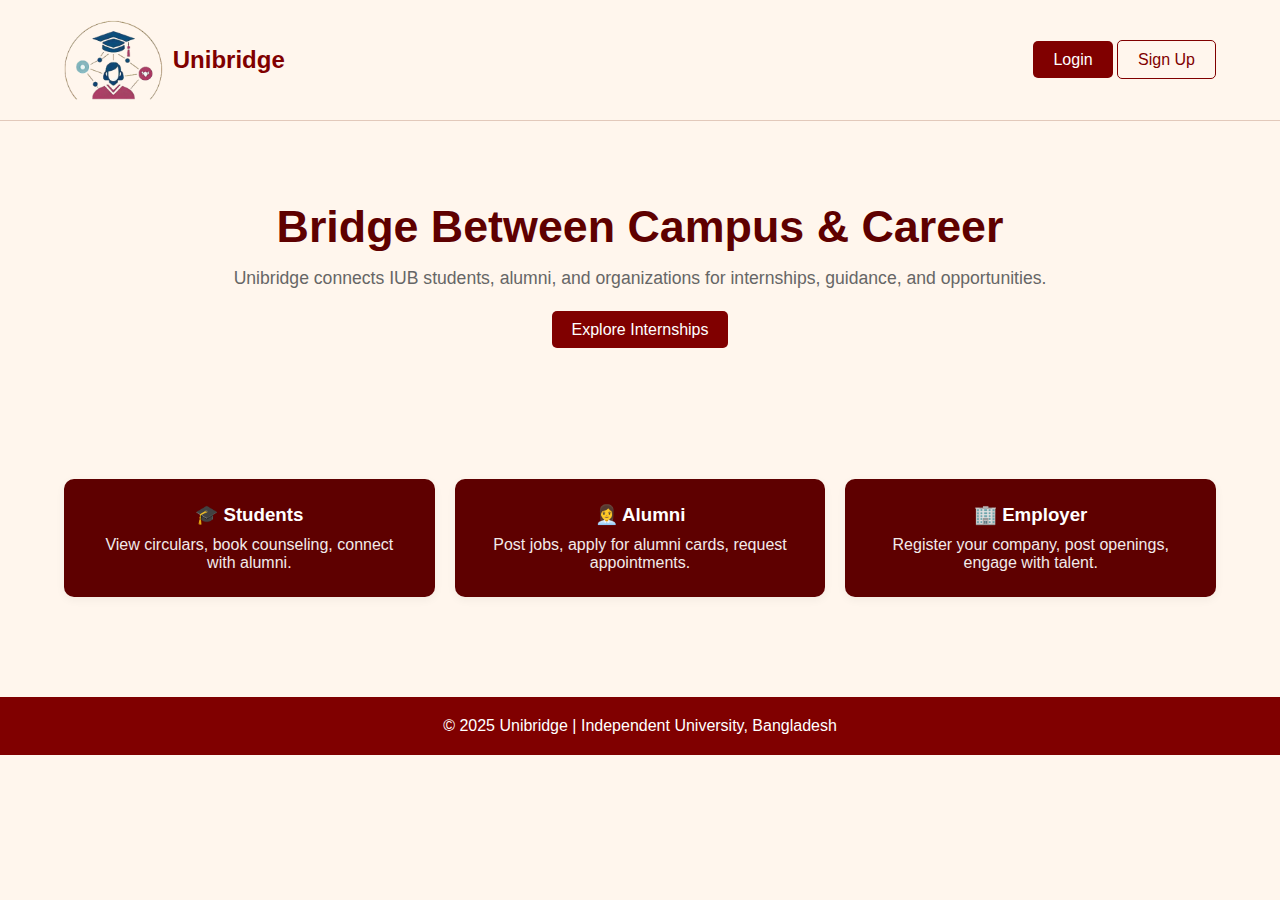
<file: index.html>
<!DOCTYPE html>
<html lang="en">

<head>
    <meta charset="UTF-8" />
    <meta name="viewport" content="width=device-width, initial-scale=1.0" />
    <title>Unibridge – Home</title>
    <link rel="stylesheet" href="css/style.css?v=3">
</head>

<body>

    <header class="header">
        <div class="container header-container">
            <div class="logo">
                <img src="images/logo.png" alt="Unibridge Logo" />
                <span>Unibridge</span>
            </div>
            <div class="auth-buttons">
                <a href="#" class="btn">Login</a>
                <a href="#" class="btn btn-outline">Sign Up</a>
            </div>
        </div>
    </header>

    <section class="hero">
        <div class="container">
            <h1>Bridge Between Campus & Career</h1>
            <p>Unibridge connects IUB students, alumni, and organizations for internships, guidance, and opportunities.</p>
            <a href="#" class="btn">Explore Internships</a>
        </div>
    </section>

    <section class="features">
        <div class="container features-container">
            <div class="feature">
                <h3>🎓 Students</h3>
                <p>View circulars, book counseling, connect with alumni.</p>
            </div>
            <div class="feature">
                <h3>👩‍💼 Alumni</h3>
                <p>Post jobs, apply for alumni cards, request appointments.</p>
            </div>
            <div class="feature">
                <h3>🏢 Employer</h3>
                <p>Register your company, post openings, engage with talent.</p>
            </div>
        </div>
    </section>

    <footer class="footer">
        <div class="container">
            <p>&copy; 2025 Unibridge | Independent University, Bangladesh</p>
        </div>
    </footer>

    <script src="js/script.js"></script>
</body>

</html>
</file>
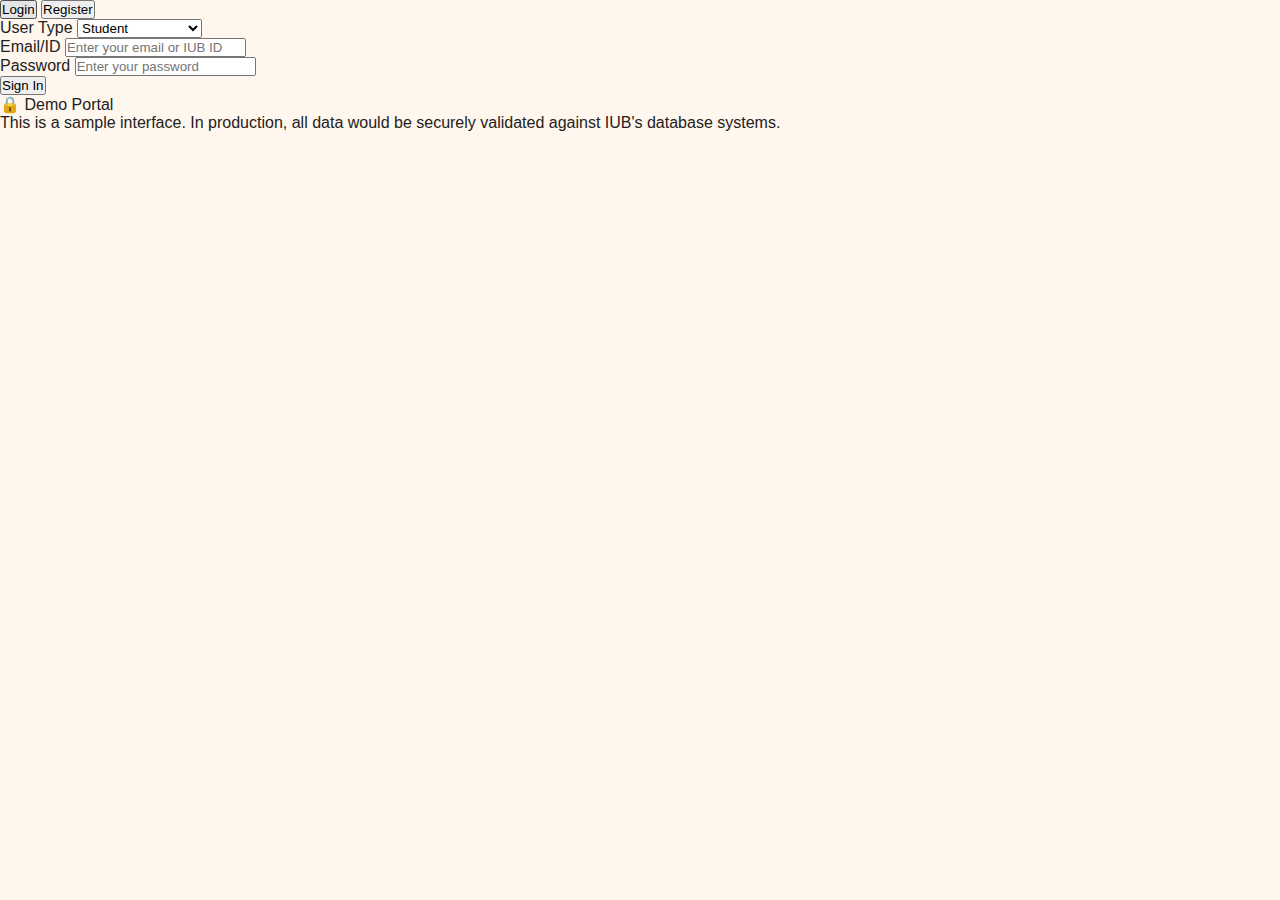
<file: demo/index.html>
<!DOCTYPE html>
<html lang="en">

<head>
    <meta charset="UTF-8" />
    <meta name="viewport" content="width=device-width, initial-scale=1.0" />
    <title>Unibridge – Home</title>
    <link rel="stylesheet" href="../demo/styles.css">
</head>



<!-- Login/Register Toggle -->
<div class="flex mb-6 bg-gray-100 rounded-lg p-1">
    <button id="loginTab" onclick="showLogin()" class="flex-1 py-2 px-4 rounded-md bg-white shadow-sm text-blue-600 font-medium">Login</button>
    <button id="registerTab" onclick="showRegister()" class="flex-1 py-2 px-4 rounded-md text-gray-600 font-medium">Register</button>
</div>

<!-- Login Form -->
<div id="loginForm">
    <div class="space-y-4 mb-6">
        <div>
            <label class="block text-sm font-medium text-gray-700 mb-2">User Type</label>
            <select id="loginUserType" class="w-full px-4 py-3 border border-gray-300 rounded-lg focus:ring-2 focus:ring-blue-500 focus:border-transparent">
                        <option value="student">Student</option>
                        <option value="alumni">Alumni</option>
                        <option value="organization">Organization</option>
                        <option value="admin">Authority (Admin)</option>
                        <option value="sod">SoD</option>
                    </select>
        </div>
        <div>
            <label class="block text-sm font-medium text-gray-700 mb-2">Email/ID</label>
            <input type="text" id="loginEmail" placeholder="Enter your email or IUB ID" class="w-full px-4 py-3 border border-gray-300 rounded-lg focus:ring-2 focus:ring-blue-500 focus:border-transparent">
        </div>
        <div>
            <label class="block text-sm font-medium text-gray-700 mb-2">Password</label>
            <input type="password" id="loginPassword" placeholder="Enter your password" class="w-full px-4 py-3 border border-gray-300 rounded-lg focus:ring-2 focus:ring-blue-500 focus:border-transparent">
        </div>
    </div>

    <button onclick="login()" class="w-full bg-gradient-to-r from-blue-600 to-indigo-600 text-white py-3 rounded-lg font-semibold hover:from-blue-700 hover:to-indigo-700 transition duration-300 transform hover:scale-105">
                Sign In
            </button>
</div>

<!-- Registration Form -->
<div id="registerForm" class="hidden">
    <div class="space-y-4 mb-6">
        <div>
            <label class="block text-sm font-medium text-gray-700 mb-2">Register As</label>
            <select id="registerUserType" onchange="toggleRegisterFields()" class="w-full px-4 py-3 border border-gray-300 rounded-lg focus:ring-2 focus:ring-blue-500 focus:border-transparent">
                        <option value="student">Student</option>
                        <option value="alumni">Alumni</option>
                        <option value="organization">Organization</option>
                    </select>
        </div>

        <!-- Student Registration Fields -->
        <div id="studentRegFields">
            <input type="text" id="studentName" placeholder="Full Name" class="w-full px-4 py-3 border border-gray-300 rounded-lg focus:ring-2 focus:ring-blue-500 focus:border-transparent mb-3">
            <input type="text" id="studentIubId" placeholder="IUB ID" class="w-full px-4 py-3 border border-gray-300 rounded-lg focus:ring-2 focus:ring-blue-500 focus:border-transparent mb-3">
            <input type="email" id="studentEmail" placeholder="Email" class="w-full px-4 py-3 border border-gray-300 rounded-lg focus:ring-2 focus:ring-blue-500 focus:border-transparent mb-3">
            <select id="studentSchool" class="w-full px-4 py-3 border border-gray-300 rounded-lg focus:ring-2 focus:ring-blue-500 focus:border-transparent mb-3">
                        <option value="">Select School</option>
                        <option value="sbe">School of Business & Economics</option>
                        <option value="seps">School of Engineering & Physical Sciences</option>
                        <option value="shss">School of Humanities & Social Sciences</option>
                        <option value="spph">School of Public Health</option>
                    </select>
            <input type="number" id="studentCredits" placeholder="Completed Credits" class="w-full px-4 py-3 border border-gray-300 rounded-lg focus:ring-2 focus:ring-blue-500 focus:border-transparent mb-3">
        </div>

        <!-- Alumni Registration Fields -->
        <div id="alumniRegFields" class="hidden">
            <input type="text" id="alumniName" placeholder="Full Name" class="w-full px-4 py-3 border border-gray-300 rounded-lg focus:ring-2 focus:ring-blue-500 focus:border-transparent mb-3">
            <input type="text" id="alumniIubId" placeholder="IUB ID" class="w-full px-4 py-3 border border-gray-300 rounded-lg focus:ring-2 focus:ring-blue-500 focus:border-transparent mb-3">
            <input type="email" id="alumniEmail" placeholder="Email" class="w-full px-4 py-3 border border-gray-300 rounded-lg focus:ring-2 focus:ring-blue-500 focus:border-transparent mb-3">
            <input type="tel" id="alumniPhone" placeholder="Contact Number" class="w-full px-4 py-3 border border-gray-300 rounded-lg focus:ring-2 focus:ring-blue-500 focus:border-transparent mb-3">
            <select id="alumniSchool" class="w-full px-4 py-3 border border-gray-300 rounded-lg focus:ring-2 focus:ring-blue-500 focus:border-transparent mb-3">
                        <option value="">Select School</option>
                        <option value="sbe">School of Business & Economics</option>
                        <option value="seps">School of Engineering & Physical Sciences</option>
                        <option value="shss">School of Humanities & Social Sciences</option>
                        <option value="spph">School of Public Health</option>
                    </select>
            <input type="number" id="alumniGradYear" placeholder="Year of Graduation" class="w-full px-4 py-3 border border-gray-300 rounded-lg focus:ring-2 focus:ring-blue-500 focus:border-transparent mb-3">
            <input type="number" id="alumniConvocation" placeholder="Convocation Number" class="w-full px-4 py-3 border border-gray-300 rounded-lg focus:ring-2 focus:ring-blue-500 focus:border-transparent mb-3">
            <input type="text" id="alumniPosition" placeholder="Current Position" class="w-full px-4 py-3 border border-gray-300 rounded-lg focus:ring-2 focus:ring-blue-500 focus:border-transparent mb-3">
        </div>

        <!-- Organization Registration Fields -->
        <div id="orgRegFields" class="hidden">
            <input type="text" id="orgName" placeholder="Organization Name" class="w-full px-4 py-3 border border-gray-300 rounded-lg focus:ring-2 focus:ring-blue-500 focus:border-transparent mb-3">
            <input type="text" id="orgPersonName" placeholder="Representative Name" class="w-full px-4 py-3 border border-gray-300 rounded-lg focus:ring-2 focus:ring-blue-500 focus:border-transparent mb-3">
            <input type="text" id="orgPersonDesignation" placeholder="Representative Designation" class="w-full px-4 py-3 border border-gray-300 rounded-lg focus:ring-2 focus:ring-blue-500 focus:border-transparent mb-3">
            <input type="email" id="orgEmail" placeholder="Organization Email" class="w-full px-4 py-3 border border-gray-300 rounded-lg focus:ring-2 focus:ring-blue-500 focus:border-transparent mb-3">
            <input type="tel" id="orgPhone" placeholder="Contact Number" class="w-full px-4 py-3 border border-gray-300 rounded-lg focus:ring-2 focus:ring-blue-500 focus:border-transparent mb-3">
        </div>

        <input type="password" id="registerPassword" placeholder="Password" class="w-full px-4 py-3 border border-gray-300 rounded-lg focus:ring-2 focus:ring-blue-500 focus:border-transparent">
    </div>

    <button onclick="register()" class="w-full bg-gradient-to-r from-green-600 to-teal-600 text-white py-3 rounded-lg font-semibold hover:from-green-700 hover:to-teal-700 transition duration-300 transform hover:scale-105">
                Register
            </button>
</div>

<div class="mt-6 p-4 bg-yellow-50 border border-yellow-200 rounded-lg">
    <p class="text-sm text-yellow-800 font-medium">🔒 Demo Portal</p>
    <p class="text-xs text-yellow-700 mt-1">This is a sample interface. In production, all data would be securely validated against IUB's database systems.</p>
</div>
</div>
</div>

<!-- Student Dashboard -->
<div id="studentDashboard" class="hidden min-h-screen">
    <header class="bg-white shadow-lg">
        <div class="max-w-7xl mx-auto px-4 sm:px-6 lg:px-8">
            <div class="flex justify-between items-center py-4">
                <div class="flex items-center">
                    <div class="w-10 h-10 bg-gradient-to-r from-blue-600 to-indigo-600 rounded-full flex items-center justify-center mr-3">
                        <span class="text-white font-bold">🎓</span>
                    </div>
                    <h1 class="text-2xl font-bold text-gray-800">Student Portal</h1>
                </div>
                <div class="flex items-center space-x-4">
                    <span class="text-gray-600">Welcome, Student</span>
                    <button onclick="logout()" class="bg-red-500 text-white px-4 py-2 rounded-lg hover:bg-red-600 transition duration-300">Logout</button>
                </div>
            </div>
        </div>
    </header>

    <main class="max-w-7xl mx-auto px-4 sm:px-6 lg:px-8 py-8">
        <div class="grid grid-cols-1 lg:grid-cols-3 gap-8">
            <div class="lg:col-span-2">
                <div class="bg-white rounded-xl shadow-lg p-6 fade-in">
                    <h2 class="text-2xl font-bold text-gray-800 mb-6 flex items-center">
                        📢 Internship Circulars
                    </h2>
                    <div class="space-y-4">
                        <div class="border-l-4 border-blue-500 pl-4 py-3 bg-blue-50 rounded-r-lg">
                            <h3 class="font-semibold text-gray-800">Software Engineering Internship - TechCorp</h3>
                            <p class="text-gray-600 text-sm mt-1">3-month paid internship opportunity for CSE students. Application deadline: December 15, 2024.</p>
                            <div class="flex justify-between items-center mt-2">
                                <span class="text-xs text-gray-500">Posted: Nov 20, 2024</span>
                                <button class="text-blue-600 text-sm hover:underline">Apply Now</button>
                            </div>
                        </div>

                        <div class="border-l-4 border-green-500 pl-4 py-3 bg-green-50 rounded-r-lg">
                            <h3 class="font-semibold text-gray-800">Marketing Internship - Brand Solutions</h3>
                            <p class="text-gray-600 text-sm mt-1">Digital marketing internship for Business students. Remote work available.</p>
                            <div class="flex justify-between items-center mt-2">
                                <span class="text-xs text-gray-500">Posted: Nov 18, 2024</span>
                                <button class="text-green-600 text-sm hover:underline">Apply Now</button>
                            </div>
                        </div>

                        <div class="border-l-4 border-purple-500 pl-4 py-3 bg-purple-50 rounded-r-lg">
                            <h3 class="font-semibold text-gray-800">Research Assistant - IUB Research Center</h3>
                            <p class="text-gray-600 text-sm mt-1">Research opportunity in AI and Machine Learning. Open to all engineering students.</p>
                            <div class="flex justify-between items-center mt-2">
                                <span class="text-xs text-gray-500">Posted: Nov 15, 2024</span>
                                <button class="text-purple-600 text-sm hover:underline">Apply Now</button>
                            </div>
                        </div>
                    </div>
                </div>
            </div>

            <div class="space-y-6">
                <div class="bg-white rounded-xl shadow-lg p-6 fade-in">
                    <h3 class="text-xl font-bold text-gray-800 mb-4">Quick Access</h3>
                    <div class="space-y-3">
                        <button onclick="showAlumniDirectory()" class="w-full text-left p-3 bg-blue-50 rounded-lg hover:bg-blue-100 transition duration-300">
                            👥 Alumni Directory
                        </button>
                        <button onclick="showDirectory()" class="w-full text-left p-3 bg-green-50 rounded-lg hover:bg-green-100 transition duration-300">
                            📞 University Directory
                        </button>
                        <button onclick="showCareerCounseling()" class="w-full text-left p-3 bg-purple-50 rounded-lg hover:bg-purple-100 transition duration-300">
                            💼 Career Counseling
                        </button>
                        <button onclick="showAlumniShowcase()" class="w-full text-left p-3 bg-yellow-50 rounded-lg hover:bg-yellow-100 transition duration-300">
                            🎨 Alumni Showcase
                        </button>
                    </div>
                </div>
            </div>
        </div>
    </main>
</div>

<!-- Alumni Dashboard -->
<div id="alumniDashboard" class="hidden min-h-screen">
    <header class="bg-white shadow-lg">
        <div class="max-w-7xl mx-auto px-4 sm:px-6 lg:px-8">
            <div class="flex justify-between items-center py-4">
                <div class="flex items-center">
                    <div class="w-10 h-10 bg-gradient-to-r from-purple-600 to-pink-600 rounded-full flex items-center justify-center mr-3">
                        <span class="text-white font-bold">🎖️</span>
                    </div>
                    <h1 class="text-2xl font-bold text-gray-800">Alumni Portal</h1>
                </div>
                <div class="flex items-center space-x-4">
                    <span class="text-gray-600">Welcome, Alumni</span>
                    <button onclick="logout()" class="bg-red-500 text-white px-4 py-2 rounded-lg hover:bg-red-600 transition duration-300">Logout</button>
                </div>
            </div>
        </div>
    </header>

    <main class="max-w-7xl mx-auto px-4 sm:px-6 lg:px-8 py-8">
        <div class="grid grid-cols-1 lg:grid-cols-2 gap-8">
            <div class="bg-white rounded-xl shadow-lg p-6 fade-in">
                <h2 class="text-2xl font-bold text-gray-800 mb-6">Event Posts</h2>
                <div class="space-y-4">
                    <div class="border rounded-lg p-4 hover:shadow-md transition duration-300">
                        <h3 class="font-semibold text-gray-800">Alumni Reunion 2024</h3>
                        <p class="text-gray-600 text-sm mt-1">Join us for the annual alumni reunion on December 20, 2024.</p>
                        <div class="flex justify-between items-center mt-2">
                            <span class="text-xs text-gray-500">Dec 20, 2024</span>
                            <button class="text-blue-600 text-sm hover:underline">Register</button>
                        </div>
                    </div>

                    <div class="border rounded-lg p-4 hover:shadow-md transition duration-300">
                        <h3 class="font-semibold text-gray-800">Career Networking Event</h3>
                        <p class="text-gray-600 text-sm mt-1">Network with fellow alumni and share career opportunities.</p>
                        <div class="flex justify-between items-center mt-2">
                            <span class="text-xs text-gray-500">Jan 15, 2025</span>
                            <button class="text-green-600 text-sm hover:underline">Register</button>
                        </div>
                    </div>
                </div>
            </div>

            <div class="space-y-6">
                <div class="bg-white rounded-xl shadow-lg p-6 fade-in">
                    <h3 class="text-xl font-bold text-gray-800 mb-4">Quick Actions</h3>
                    <div class="space-y-3">
                        <button onclick="showAlumniCardForm()" class="w-full text-left p-3 bg-blue-50 rounded-lg hover:bg-blue-100 transition duration-300">
                            🆔 Apply for Alumni Card
                        </button>
                        <button onclick="showAppointmentForm('alumni')" class="w-full text-left p-3 bg-green-50 rounded-lg hover:bg-green-100 transition duration-300">
                            📅 Request Appointment
                        </button>
                        <button onclick="editAlumniProfile()" class="w-full text-left p-3 bg-purple-50 rounded-lg hover:bg-purple-100 transition duration-300">
                            ✏️ Edit Profile
                        </button>
                    </div>
                </div>
            </div>
        </div>
    </main>
</div>

<!-- Organization Dashboard -->
<div id="organizationDashboard" class="hidden min-h-screen">
    <header class="bg-white shadow-lg">
        <div class="max-w-7xl mx-auto px-4 sm:px-6 lg:px-8">
            <div class="flex justify-between items-center py-4">
                <div class="flex items-center">
                    <div class="w-10 h-10 bg-gradient-to-r from-green-600 to-teal-600 rounded-full flex items-center justify-center mr-3">
                        <span class="text-white font-bold">🏢</span>
                    </div>
                    <h1 class="text-2xl font-bold text-gray-800">Organization Portal</h1>
                </div>
                <div class="flex items-center space-x-4">
                    <span class="text-gray-600">Welcome, Organization</span>
                    <button onclick="logout()" class="bg-red-500 text-white px-4 py-2 rounded-lg hover:bg-red-600 transition duration-300">Logout</button>
                </div>
            </div>
        </div>
    </header>

    <main class="max-w-7xl mx-auto px-4 sm:px-6 lg:px-8 py-8">
        <div class="grid grid-cols-1 lg:grid-cols-2 gap-8">
            <div class="bg-white rounded-xl shadow-lg p-6 fade-in">
                <h2 class="text-2xl font-bold text-gray-800 mb-6">My Posted Circulars</h2>
                <div class="space-y-4">
                    <div class="border rounded-lg p-4">
                        <h3 class="font-semibold text-gray-800">Software Developer Position</h3>
                        <p class="text-gray-600 text-sm mt-1">Full-time position for fresh graduates</p>
                        <div class="flex justify-between items-center mt-2">
                            <span class="text-xs text-gray-500">Posted: Nov 20, 2024</span>
                            <div class="space-x-2">
                                <button class="text-blue-600 text-sm hover:underline">Edit</button>
                                <button class="text-red-600 text-sm hover:underline">Delete</button>
                            </div>
                        </div>
                    </div>
                </div>

                <button onclick="showPostCircularForm()" class="w-full mt-6 bg-gradient-to-r from-green-600 to-teal-600 text-white py-3 rounded-lg font-semibold hover:from-green-700 hover:to-teal-700 transition duration-300">
                    + Post New Circular
                </button>
            </div>

            <div class="space-y-6">
                <div class="bg-white rounded-xl shadow-lg p-6 fade-in">
                    <h3 class="text-xl font-bold text-gray-800 mb-4">Quick Actions</h3>
                    <div class="space-y-3">
                        <button onclick="showAppointmentForm('organization')" class="w-full text-left p-3 bg-blue-50 rounded-lg hover:bg-blue-100 transition duration-300">
                            📅 Request Appointment
                        </button>
                        <button onclick="editOrgProfile()" class="w-full text-left p-3 bg-green-50 rounded-lg hover:bg-green-100 transition duration-300">
                            ✏️ Edit Profile
                        </button>
                        <button class="w-full text-left p-3 bg-purple-50 rounded-lg hover:bg-purple-100 transition duration-300">
                            📊 View Applications
                        </button>
                    </div>
                </div>
            </div>
        </div>
    </main>
</div>

<!-- Admin Dashboard -->
<div id="adminDashboard" class="hidden min-h-screen">
    <header class="bg-white shadow-lg">
        <div class="max-w-7xl mx-auto px-4 sm:px-6 lg:px-8">
            <div class="flex justify-between items-center py-4">
                <div class="flex items-center">
                    <div class="w-10 h-10 bg-gradient-to-r from-red-600 to-pink-600 rounded-full flex items-center justify-center mr-3">
                        <span class="text-white font-bold">⚡</span>
                    </div>
                    <h1 class="text-2xl font-bold text-gray-800">Admin Portal</h1>
                </div>
                <div class="flex items-center space-x-4">
                    <span class="text-gray-600">Welcome, Admin</span>
                    <button onclick="logout()" class="bg-red-500 text-white px-4 py-2 rounded-lg hover:bg-red-600 transition duration-300">Logout</button>
                </div>
            </div>
        </div>
    </header>

    <main class="max-w-7xl mx-auto px-4 sm:px-6 lg:px-8 py-8">
        <div class="grid grid-cols-1 lg:grid-cols-2 gap-8">
            <div class="bg-white rounded-xl shadow-lg p-6 fade-in">
                <h2 class="text-2xl font-bold text-gray-800 mb-6">Pending Approvals</h2>

                <div class="mb-6">
                    <h3 class="text-lg font-semibold text-gray-700 mb-3">Alumni Profiles</h3>
                    <div class="space-y-3">
                        <div class="border rounded-lg p-3 bg-yellow-50">
                            <div class="flex justify-between items-center">
                                <div>
                                    <p class="font-medium">John Smith (ID: 2020123456)</p>
                                    <p class="text-sm text-gray-600">SBE, Graduated 2020</p>
                                </div>
                                <div class="space-x-2">
                                    <button onclick="approveProfile('alumni', '1')" class="bg-green-500 text-white px-3 py-1 rounded text-sm hover:bg-green-600">Approve</button>
                                    <button onclick="rejectProfile('alumni', '1')" class="bg-red-500 text-white px-3 py-1 rounded text-sm hover:bg-red-600">Reject</button>
                                </div>
                            </div>
                        </div>
                    </div>
                </div>

                <div>
                    <h3 class="text-lg font-semibold text-gray-700 mb-3">Organization Profiles</h3>
                    <div class="space-y-3">
                        <div class="border rounded-lg p-3 bg-blue-50">
                            <div class="flex justify-between items-center">
                                <div>
                                    <p class="font-medium">TechCorp Bangladesh</p>
                                    <p class="text-sm text-gray-600">Contact: hr@techcorp.com</p>
                                </div>
                                <div class="space-x-2">
                                    <button onclick="approveProfile('organization', '1')" class="bg-green-500 text-white px-3 py-1 rounded text-sm hover:bg-green-600">Approve</button>
                                    <button onclick="rejectProfile('organization', '1')" class="bg-red-500 text-white px-3 py-1 rounded text-sm hover:bg-red-600">Reject</button>
                                </div>
                            </div>
                        </div>
                    </div>
                </div>
            </div>

            <div class="space-y-6">
                <div class="bg-white rounded-xl shadow-lg p-6 fade-in">
                    <h3 class="text-xl font-bold text-gray-800 mb-4">Admin Actions</h3>
                    <div class="space-y-3">
                        <button onclick="showPostNoticeForm()" class="w-full text-left p-3 bg-blue-50 rounded-lg hover:bg-blue-100 transition duration-300">
                            📢 Post Notice
                        </button>
                        <button onclick="showPostEventForm()" class="w-full text-left p-3 bg-green-50 rounded-lg hover:bg-green-100 transition duration-300">
                            🎉 Post Event
                        </button>
                        <button class="w-full text-left p-3 bg-purple-50 rounded-lg hover:bg-purple-100 transition duration-300">
                            📊 View Reports
                        </button>
                    </div>
                </div>
            </div>
        </div>
    </main>
</div>

<!-- SoD Dashboard -->
<div id="sodDashboard" class="hidden min-h-screen">
    <header class="bg-white shadow-lg">
        <div class="max-w-7xl mx-auto px-4 sm:px-6 lg:px-8">
            <div class="flex justify-between items-center py-4">
                <div class="flex items-center">
                    <div class="w-10 h-10 bg-gradient-to-r from-orange-600 to-red-600 rounded-full flex items-center justify-center mr-3">
                        <span class="text-white font-bold">📚</span>
                    </div>
                    <h1 class="text-2xl font-bold text-gray-800">SoD Portal</h1>
                </div>
                <div class="flex items-center space-x-4">
                    <span class="text-gray-600">Welcome, SoD</span>
                    <button onclick="logout()" class="bg-red-500 text-white px-4 py-2 rounded-lg hover:bg-red-600 transition duration-300">Logout</button>
                </div>
            </div>
        </div>
    </header>

    <main class="max-w-7xl mx-auto px-4 sm:px-6 lg:px-8 py-8">
        <div class="grid grid-cols-1 lg:grid-cols-2 gap-8">
            <div class="bg-white rounded-xl shadow-lg p-6 fade-in">
                <h2 class="text-2xl font-bold text-gray-800 mb-6">All Circulars</h2>
                <div class="space-y-4">
                    <div class="border rounded-lg p-4">
                        <h3 class="font-semibold text-gray-800">Software Engineering Internship</h3>
                        <p class="text-gray-600 text-sm mt-1">Posted by TechCorp Bangladesh</p>
                        <div class="flex justify-between items-center mt-2">
                            <span class="text-xs text-gray-500">Nov 20, 2024</span>
                            <button class="text-blue-600 text-sm hover:underline">View Details</button>
                        </div>
                    </div>

                    <div class="border rounded-lg p-4">
                        <h3 class="font-semibold text-gray-800">Marketing Internship</h3>
                        <p class="text-gray-600 text-sm mt-1">Posted by Brand Solutions</p>
                        <div class="flex justify-between items-center mt-2">
                            <span class="text-xs text-gray-500">Nov 18, 2024</span>
                            <button class="text-green-600 text-sm hover:underline">View Details</button>
                        </div>
                    </div>
                </div>
            </div>

            <div class="space-y-6">
                <div class="bg-white rounded-xl shadow-lg p-6 fade-in">
                    <h3 class="text-xl font-bold text-gray-800 mb-4">SoD Actions</h3>
                    <div class="space-y-3">
                        <button onclick="showPostCircularForm()" class="w-full text-left p-3 bg-orange-50 rounded-lg hover:bg-orange-100 transition duration-300">
                            📢 Post Circular
                        </button>
                        <button class="w-full text-left p-3 bg-red-50 rounded-lg hover:bg-red-100 transition duration-300">
                            📊 View Statistics
                        </button>
                    </div>
                </div>
            </div>
        </div>
    </main>
</div>

<!-- Modals -->
<!-- Career Counseling Modal -->
<div id="careerCounselingModal" class="hidden fixed inset-0 bg-black bg-opacity-50 modal-backdrop flex items-center justify-center p-4 z-50">
    <div class="bg-white rounded-2xl shadow-2xl max-w-md w-full">
        <div class="p-6 border-b">
            <div class="flex justify-between items-center">
                <h2 class="text-xl font-bold text-gray-800">Career Counseling Appointment</h2>
                <button onclick="closeModal('careerCounselingModal')" class="text-gray-500 hover:text-gray-700 text-2xl">&times;</button>
            </div>
        </div>
        <div class="p-6">
            <form class="space-y-4">
                <input type="text" placeholder="Your Name" class="w-full px-4 py-3 border border-gray-300 rounded-lg">
                <input type="text" placeholder="IUB ID" class="w-full px-4 py-3 border border-gray-300 rounded-lg">
                <input type="email" placeholder="Email" class="w-full px-4 py-3 border border-gray-300 rounded-lg">
                <textarea placeholder="Purpose of appointment" rows="3" class="w-full px-4 py-3 border border-gray-300 rounded-lg"></textarea>
                <input type="date" class="w-full px-4 py-3 border border-gray-300 rounded-lg">
                <select class="w-full px-4 py-3 border border-gray-300 rounded-lg">
                    <option>Select Time</option>
                    <option>9:00 AM</option>
                    <option>10:00 AM</option>
                    <option>11:00 AM</option>
                    <option>2:00 PM</option>
                    <option>3:00 PM</option>
                    <option>4:00 PM</option>
                </select>
                <button type="submit" class="w-full bg-purple-600 text-white py-3 rounded-lg font-semibold hover:bg-purple-700 transition duration-300">
                    Book Appointment
                </button>
            </form>
        </div>
    </div>
</div>

<!-- Alumni Card Application Modal -->
<div id="alumniCardModal" class="hidden fixed inset-0 bg-black bg-opacity-50 modal-backdrop flex items-center justify-center p-4 z-50">
    <div class="bg-white rounded-2xl shadow-2xl max-w-md w-full">
        <div class="p-6 border-b">
            <div class="flex justify-between items-center">
                <h2 class="text-xl font-bold text-gray-800">Alumni Card Application</h2>
                <button onclick="closeModal('alumniCardModal')" class="text-gray-500 hover:text-gray-700 text-2xl">&times;</button>
            </div>
        </div>
        <div class="p-6">
            <div class="text-center mb-4">
                <p class="text-gray-600">You will be redirected to the official alumni card application form.</p>
            </div>
            <button onclick="window.open('#', '_blank')" class="w-full bg-blue-600 text-white py-3 rounded-lg font-semibold hover:bg-blue-700 transition duration-300">
                Go to Application Form
            </button>
        </div>
    </div>
</div>

<!-- Post Circular Modal -->
<div id="postCircularModal" class="hidden fixed inset-0 bg-black bg-opacity-50 modal-backdrop flex items-center justify-center p-4 z-50">
    <div class="bg-white rounded-2xl shadow-2xl max-w-lg w-full">
        <div class="p-6 border-b">
            <div class="flex justify-between items-center">
                <h2 class="text-xl font-bold text-gray-800">Post New Circular</h2>
                <button onclick="closeModal('postCircularModal')" class="text-gray-500 hover:text-gray-700 text-2xl">&times;</button>
            </div>
        </div>
        <div class="p-6">
            <form class="space-y-4">
                <input type="text" placeholder="Circular Title" class="w-full px-4 py-3 border border-gray-300 rounded-lg">
                <textarea placeholder="Circular Description" rows="4" class="w-full px-4 py-3 border border-gray-300 rounded-lg"></textarea>
                <select class="w-full px-4 py-3 border border-gray-300 rounded-lg">
                    <option>Select Category</option>
                    <option>Internship</option>
                    <option>Job Opportunity</option>
                    <option>Workshop</option>
                    <option>Event</option>
                </select>
                <input type="date" placeholder="Application Deadline" class="w-full px-4 py-3 border border-gray-300 rounded-lg">
                <button type="submit" class="w-full bg-green-600 text-white py-3 rounded-lg font-semibold hover:bg-green-700 transition duration-300">
                    Post Circular
                </button>
            </form>
        </div>
    </div>
</div>

<script src="../demo/script.js"></script>
</file>
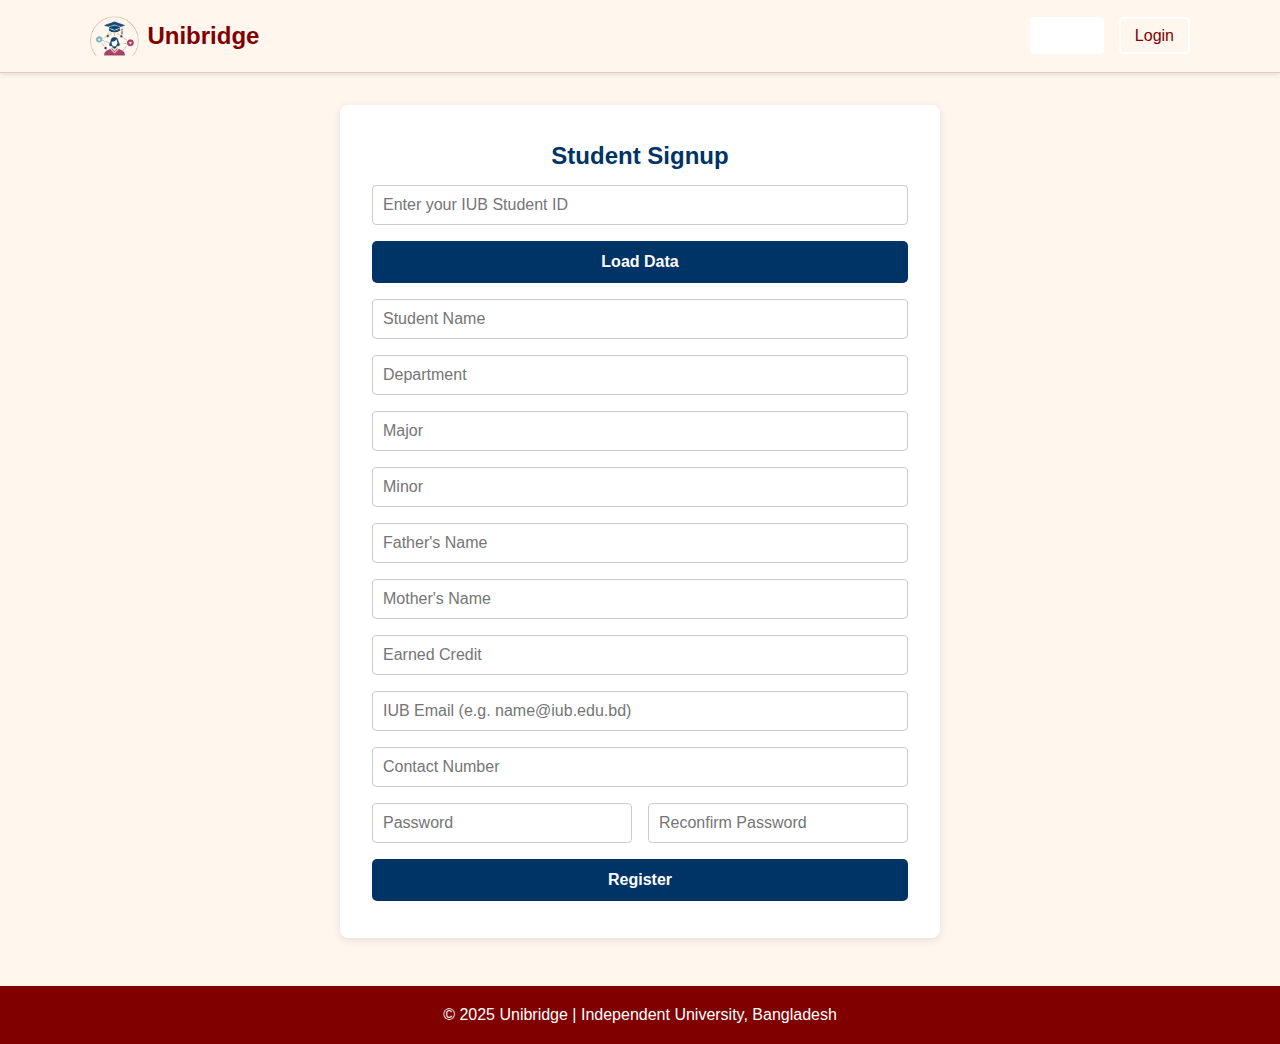
<file: singup.html>
<!DOCTYPE html>
<html lang="en">

<head>
    <meta charset="UTF-8" />
    <meta name="viewport" content="width=device-width, initial-scale=1" />
    <title>Unibridge – Student Signup</title>

    <!-- global site styles (header, footer, colours) -->
    <link rel="stylesheet" href="css/style.css">
    <link rel="stylesheet" href="singup.css">

    <!-- page‑specific form styles -->
</head>

<body>

    <!-- ▸▸ HEADER (identical to index.html) ◂◂ -->
    <header class="header">
        <div class="container header-container">
            <div class="logo">
                <img src="../images/logo.png" alt="Unibridge Logo" />
                <span>Unibridge</span>
            </div>

            <div class="auth-buttons">
                <!-- “Sign Up” link omitted because we are already here -->
                <a href="../index.html" class="btn">Home</a>
                <a href="../login/login.html" class="btn btn-outline">Login</a>
            </div>
        </div>
    </header>

    <!-- ▸▸ SIGNUP FORM ◂◂ -->
    <main>
        <form id="signupForm" method="POST" action="signup.php">
            <h2>Student Signup</h2>

            <!-- Student ID + Load button -->
            <div class="form-group">
                <input type="text" id="studentId" name="studentId" placeholder="Enter your IUB Student ID" required />
                <button type="button" onclick="loadStudentDetails()">Load Data</button>
            </div>

            <!-- Auto‑filled details -->
            <div class="form-group">
                <input type="text" id="studentName" name="studentName" placeholder="Student Name" readonly required />
                <input type="text" id="departmentName" name="departmentName" placeholder="Department" readonly required />
            </div>

            <div class="form-group">
                <input type="text" id="firstMajor" name="firstMajor" placeholder="Major" readonly required />
                <input type="text" id="minor" name="minor" placeholder="Minor" readonly />
            </div>

            <div class="form-group">
                <input type="text" id="fathersName" name="fathersName" placeholder="Father's Name" readonly />
                <input type="text" id="mothersName" name="mothersName" placeholder="Mother's Name" readonly />
            </div>

            <div class="form-group">
                <input type="text" id="earnedCredit" name="earnedCredit" placeholder="Earned Credit" readonly required />
            </div>

            <!-- Contact + credentials -->
            <div class="form-group">
                <input type="email" id="email" name="email" placeholder="IUB Email (e.g. name@iub.edu.bd)" required />
                <input type="tel" id="contact" name="contact" placeholder="Contact Number" />
            </div>

            <div class="form-group double-field">
                <input type="password" id="password" name="password" placeholder="Password" required />
                <input type="password" id="confirmPassword" name="confirmPassword" placeholder="Reconfirm Password" required />
            </div>
            <span id="passwordMatch" class="validation-msg"></span>

            <button type="submit">Register</button>
            <div id="loadStatus" class="validation-msg"></div>
        </form>
    </main>

    <!-- ▸▸ FOOTER (identical to index.html) ◂◂ -->
    <footer class="footer">
        <div class="container">
            <p>&copy; 2025 Unibridge | Independent University, Bangladesh</p>
        </div>
    </footer>

    <!-- ▸▸ PAGE JS ◂◂ -->
    <script>
        function clearFields() {
            ["studentName", "departmentName", "firstMajor", "minor",
                "fathersName", "mothersName", "earnedCredit"
            ].forEach(id =>
                document.getElementById(id).value = "");
        }

        async function loadStudentDetails() {
            const sid = document.getElementById("studentId").value.trim();
            const status = document.getElementById("loadStatus");
            status.style.color = "crimson";

            if (!sid) {
                status.textContent = "⚠️ Enter a Student ID.";
                clearFields();
                return;
            }

            status.textContent = "⏳ Loading…";
            try {
                const res = await fetch(`https://iras.iub.edu.bd:8079/api/v2/profile/${sid}/load-student-details`);
                const {
                    data
                } = await res.json();

                if (!data || !data.studentName) {
                    status.textContent = "⚠️ Student not found in IUB system.";
                    clearFields();
                    return;
                }

                document.getElementById("studentName").value = data.studentName || "";
                document.getElementById("departmentName").value = data.departmentName || "";
                document.getElementById("firstMajor").value = data.firstMajor || "";
                document.getElementById("minor").value = data.minor || "";
                document.getElementById("fathersName").value = data.fathersName || "";
                document.getElementById("mothersName").value = data.mothersName || "";
                document.getElementById("earnedCredit").value = data.earnedCredit || "";

                const earned = parseFloat(data.earnedCredit);
                const message = document.createElement("div");
                message.id = "internshipMessage";
                message.textContent = "🎉 You are eligible for internship!";
                document.getElementById("signupForm").appendChild(message);


                status.textContent = "✅ Data loaded successfully!";
                status.style.color = "green";
            } catch (err) {
                console.error(err);
                status.textContent = "⚠️ Error loading data.";
                clearFields();
            }
        }

        document.getElementById("confirmPassword").addEventListener("input", function() {
            const mismatch = document.getElementById("password").value !== this.value;
            document.getElementById("passwordMatch").textContent = mismatch ? "Passwords do not match." : "";
        });
    </script>
</body>

</html>
</file>
<file: demo/styles.css>
* {
    margin: 0;
    padding: 0;
    box-sizing: border-box;
}

html,
body {
    background-color: #fff6ed !important;
    /* light cream everywhere */
    color: #222 !important;
    font-family: "Segoe UI", sans-serif;
}


/* -------------------------------------------------- */


/* LAYOUT: CONTAINER */


/* -------------------------------------------------- */

.container {
    width: 90%;
    max-width: 1200px;
    margin: auto;
}


/* -------------------------------------------------- */


/* HEADER */


/* -------------------------------------------------- */

.header {
    background-color: #fff6ed !important;
    /* same cream as body */
    border-bottom: 1px solid #e2c9bb !important;
    /* subtle divider */
    padding: 20px 0;
}

.header-container {
    display: flex;
    justify-content: space-between;
    align-items: center;
}

.logo {
    display: flex;
    align-items: center;
    gap: 10px;
}

.logo img {
    height: 80px;
}

.logo span {
    font-size: 1.5rem;
    font-weight: bold;
    color: #800000;
    /* maroon text */
}


/* -------------------------------------------------- */


/* BUTTONS */


/* -------------------------------------------------- */

.btn {
    padding: 10px 20px;
    background-color: #800000;
    /* maroon background */
    color: #ffffff !important;
    text-decoration: none;
    border-radius: 5px;
    transition: 0.3s;
    border: none;
    cursor: pointer;
    font-size: 1rem;
}

.btn:hover {
    background-color: #5e0000;
    /* darker maroon on hover */
}

.btn-outline {
    background-color: transparent;
    color: #800000 !important;
    /* maroon text */
    border: 1px solid #800000;
}

.btn-outline:hover {
    background-color: #800000;
    color: #ffffff !important;
}


/* -------------------------------------------------- */


/* HERO SECTION */


/* -------------------------------------------------- */

.hero {
    padding: 80px 0;
    text-align: center;
    background-color: #fff6ed !important;
    /* keep cream */
}

.hero h1 {
    font-size: 2.8rem;
    color: #5e0000;
    /* dark maroon heading */
    margin-bottom: 1rem;
}

.hero p {
    font-size: 1.1rem;
    color: #666;
    margin-bottom: 2rem;
}


/* -------------------------------------------------- */


/* FEATURES SECTION */


/* -------------------------------------------------- */

.features {
    padding: 60px 0;
    background-color: #fff6ed !important;
}

.features-container {
    display: flex;
    flex-wrap: wrap;
    justify-content: space-between;
    gap: 20px;
}

.feature {
    flex: 1 1 30%;
    background-color: #5e0000 !important;
    /* dark maroon boxes */
    padding: 25px;
    border-radius: 10px;
    text-align: center;
    color: #ffffff;
    box-shadow: 0 3px 10px rgba(0, 0, 0, 0.05);
}

.feature h3 {
    color: #ffffff;
    margin-bottom: 10px;
}

.feature p {
    color: #f2eaea;
    /* soft off‑white text */
}


/* -------------------------------------------------- */


/* FOOTER */


/* -------------------------------------------------- */

.footer {
    background-color: #800000 !important;
    /* maroon footer */
    color: #ffffff !important;
    text-align: center;
    padding: 20px 0;
    margin-top: 40px;
}


/* -------------------------------------------------- */


/* CUSTOM PORTAL STYLES */


/* -------------------------------------------------- */

.auth-container {
    min-height: 100vh;
    display: flex;
    align-items: center;
    justify-content: center;
    padding: 20px;
}

.auth-card {
    background: white;
    border-radius: 15px;
    box-shadow: 0 10px 30px rgba(0, 0, 0, 0.1);
    padding: 40px;
    width: 100%;
    max-width: 500px;
}

.auth-logo {
    text-align: center;
    margin-bottom: 30px;
}

.auth-logo .logo-icon {
    width: 80px;
    height: 80px;
    background: linear-gradient(135deg, #800000, #5e0000);
    border-radius: 50%;
    display: flex;
    align-items: center;
    justify-content: center;
    margin: 0 auto 15px;
    font-size: 2rem;
}

.auth-tabs {
    display: flex;
    background: #f5f5f5;
    border-radius: 10px;
    padding: 5px;
    margin-bottom: 30px;
}

.auth-tab {
    flex: 1;
    padding: 12px;
    text-align: center;
    border-radius: 8px;
    cursor: pointer;
    transition: all 0.3s;
    background: transparent;
    border: none;
    color: #666;
}

.auth-tab.active {
    background: white;
    color: #800000;
    box-shadow: 0 2px 5px rgba(0, 0, 0, 0.1);
}

.form-group {
    margin-bottom: 20px;
}

.form-label {
    display: block;
    margin-bottom: 8px;
    color: #333;
    font-weight: 500;
}

.form-input {
    width: 100%;
    padding: 12px 15px;
    border: 2px solid #e2c9bb;
    border-radius: 8px;
    font-size: 1rem;
    transition: border-color 0.3s;
    background: #fff6ed;
}

.form-input:focus {
    outline: none;
    border-color: #800000;
}

.form-select {
    width: 100%;
    padding: 12px 15px;
    border: 2px solid #e2c9bb;
    border-radius: 8px;
    font-size: 1rem;
    background: #fff6ed;
    cursor: pointer;
}

.dashboard-container {
    min-height: 100vh;
    background-color: #fff6ed;
}

.dashboard-header {
    background: white;
    border-bottom: 1px solid #e2c9bb;
    padding: 20px 0;
}

.dashboard-nav {
    display: flex;
    justify-content: space-between;
    align-items: center;
}

.dashboard-title {
    display: flex;
    align-items: center;
    gap: 15px;
}

.dashboard-icon {
    width: 50px;
    height: 50px;
    background: linear-gradient(135deg, #800000, #5e0000);
    border-radius: 50%;
    display: flex;
    align-items: center;
    justify-content: center;
    font-size: 1.5rem;
    color: white;
}

.dashboard-main {
    padding: 40px 0;
}

.dashboard-grid {
    display: grid;
    grid-template-columns: 2fr 1fr;
    gap: 30px;
    margin-bottom: 30px;
}

.dashboard-card {
    background: white;
    border-radius: 15px;
    padding: 30px;
    box-shadow: 0 5px 15px rgba(0, 0, 0, 0.05);
    border: 1px solid #e2c9bb;
}

.card-title {
    color: #5e0000;
    margin-bottom: 20px;
    font-size: 1.5rem;
    font-weight: bold;
}

.circular-item {
    border-left: 4px solid #800000;
    padding: 15px;
    margin-bottom: 15px;
    background: #fff6ed;
    border-radius: 0 8px 8px 0;
}

.circular-title {
    font-weight: bold;
    color: #333;
    margin-bottom: 5px;
}

.circular-desc {
    color: #666;
    font-size: 0.9rem;
    margin-bottom: 10px;
}

.circular-meta {
    display: flex;
    justify-content: space-between;
    align-items: center;
    font-size: 0.8rem;
}

.circular-date {
    color: #999;
}

.circular-action {
    color: #800000;
    text-decoration: none;
    font-weight: 500;
}

.circular-action:hover {
    text-decoration: underline;
}

.quick-actions {
    display: flex;
    flex-direction: column;
    gap: 15px;
}

.action-btn {
    padding: 15px;
    background: #fff6ed;
    border: 2px solid #e2c9bb;
    border-radius: 10px;
    text-align: left;
    cursor: pointer;
    transition: all 0.3s;
    color: #333;
    text-decoration: none;
    display: block;
}

.action-btn:hover {
    background: #800000;
    color: white;
    border-color: #800000;
}

.modal {
    position: fixed;
    top: 0;
    left: 0;
    width: 100%;
    height: 100%;
    background: rgba(0, 0, 0, 0.5);
    display: flex;
    align-items: center;
    justify-content: center;
    z-index: 1000;
}

.modal-content {
    background: white;
    border-radius: 15px;
    padding: 30px;
    width: 90%;
    max-width: 500px;
    max-height: 80vh;
    overflow-y: auto;
}

.modal-header {
    display: flex;
    justify-content: space-between;
    align-items: center;
    margin-bottom: 20px;
    padding-bottom: 15px;
    border-bottom: 1px solid #e2c9bb;
}

.modal-title {
    color: #5e0000;
    font-size: 1.3rem;
    font-weight: bold;
}

.modal-close {
    background: none;
    border: none;
    font-size: 1.5rem;
    cursor: pointer;
    color: #666;
}

.modal-close:hover {
    color: #800000;
}

.notification {
    position: fixed;
    top: 20px;
    right: 20px;
    padding: 15px 20px;
    border-radius: 8px;
    color: white;
    font-weight: 500;
    z-index: 1001;
    animation: slideIn 0.3s ease-out;
}

.notification.success {
    background: #28a745;
}

.notification.error {
    background: #dc3545;
}

.notification.warning {
    background: #ffc107;
    color: #333;
}

.notification.info {
    background: #17a2b8;
}

@keyframes slideIn {
    from {
        transform: translateX(100%);
        opacity: 0;
    }
    to {
        transform: translateX(0);
        opacity: 1;
    }
}

.hidden {
    display: none !important;
}

.fade-in {
    animation: fadeIn 0.5s ease-in;
}

@keyframes fadeIn {
    from {
        opacity: 0;
        transform: translateY(20px);
    }
    to {
        opacity: 1;
        transform: translateY(0);
    }
}


/* Responsive Design */

@media (max-width: 768px) {
    .dashboard-grid {
        grid-template-columns: 1fr;
    }
    .features-container {
        flex-direction: column;
    }
    .feature {
        flex: 1 1 100%;
    }
    .hero h1 {
        font-size: 2rem;
    }
    .auth-card {
        padding: 20px;
    }
    .dashboard-nav {
        flex-direction: column;
        gap: 15px;
    }
}


/* Status badges */

.status-pending {
    background: #ffc107;
    color: #333;
    padding: 5px 10px;
    border-radius: 15px;
    font-size: 0.8rem;
    font-weight: 500;
}

.status-approved {
    background: #28a745;
    color: white;
    padding: 5px 10px;
    border-radius: 15px;
    font-size: 0.8rem;
    font-weight: 500;
}

.status-rejected {
    background: #dc3545;
    color: white;
    padding: 5px 10px;
    border-radius: 15px;
    font-size: 0.8rem;
    font-weight: 500;
}


/* Form validation */

.form-input.error {
    border-color: #dc3545;
    background: #fff5f5;
}

.form-input.success {
    border-color: #28a745;
    background: #f8fff8;
}

.error-message {
    color: #dc3545;
    font-size: 0.8rem;
    margin-top: 5px;
}

.success-message {
    color: #28a745;
    font-size: 0.8rem;
    margin-top: 5px;
}
</file>
<file: css/style.css>
/* -------------------------------------------------- */


/* RESET + GLOBAL STYLES */


/* -------------------------------------------------- */

* {
    margin: 0;
    padding: 0;
    box-sizing: border-box;
}

html,
body {
    background-color: #fff6ed !important;
    /* light cream everywhere */
    color: #222 !important;
    font-family: "Segoe UI", sans-serif;
}


/* -------------------------------------------------- */


/* LAYOUT: CONTAINER */


/* -------------------------------------------------- */

.container {
    width: 90%;
    max-width: 1200px;
    margin: auto;
}


/* -------------------------------------------------- */


/* HEADER */


/* -------------------------------------------------- */

.header {
    background-color: #fff6ed !important;
    /* same cream as body */
    border-bottom: 1px solid #e2c9bb !important;
    /* subtle divider */
    padding: 20px 0;
}

.header-container {
    display: flex;
    justify-content: space-between;
    align-items: center;
}

.logo {
    display: flex;
    align-items: center;
    gap: 10px;
}

.logo img {
    height: 80px;
}

.logo span {
    font-size: 1.5rem;
    font-weight: bold;
    color: #800000;
    /* maroon text */
}


/* -------------------------------------------------- */


/* BUTTONS */


/* -------------------------------------------------- */

.btn {
    padding: 10px 20px;
    background-color: #800000;
    /* maroon background */
    color: #ffffff !important;
    text-decoration: none;
    border-radius: 5px;
    transition: 0.3s;
}

.btn:hover {
    background-color: #5e0000;
    /* darker maroon on hover */
}

.btn-outline {
    background-color: transparent;
    color: #800000 !important;
    /* maroon text */
    border: 1px solid #800000;
}

.btn-outline:hover {
    background-color: #800000;
    color: #ffffff !important;
}


/* -------------------------------------------------- */


/* HERO SECTION */


/* -------------------------------------------------- */

.hero {
    padding: 80px 0;
    text-align: center;
    background-color: #fff6ed !important;
    /* keep cream */
}

.hero h1 {
    font-size: 2.8rem;
    color: #5e0000;
    /* dark maroon heading */
    margin-bottom: 1rem;
}

.hero p {
    font-size: 1.1rem;
    color: #666;
    margin-bottom: 2rem;
}


/* -------------------------------------------------- */


/* FEATURES SECTION */


/* -------------------------------------------------- */

.features {
    padding: 60px 0;
    background-color: #fff6ed !important;
}

.features-container {
    display: flex;
    flex-wrap: wrap;
    justify-content: space-between;
    gap: 20px;
}

.feature {
    flex: 1 1 30%;
    background-color: #5e0000 !important;
    /* dark maroon boxes */
    padding: 25px;
    border-radius: 10px;
    text-align: center;
    color: #ffffff;
    box-shadow: 0 3px 10px rgba(0, 0, 0, 0.05);
}

.feature h3 {
    color: #ffffff;
    margin-bottom: 10px;
}

.feature p {
    color: #f2eaea;
    /* soft off‑white text */
}


/* -------------------------------------------------- */


/* FOOTER */


/* -------------------------------------------------- */

.footer {
    background-color: #800000 !important;
    /* maroon footer */
    color: #ffffff !important;
    text-align: center;
    padding: 20px 0;
    margin-top: 40px;
}
</file>
<file: singup.css>
/* Reset some defaults */

* {
    box-sizing: border-box;
    margin: 0;
    padding: 0;
}

body {
    font-family: 'Segoe UI', sans-serif;
    background-color: #f4f7fa;
    color: #333;
    line-height: 1.6;
}


/* Header */

.header {
    background-color: #003366;
    color: white;
    padding: 1rem 0;
    box-shadow: 0 2px 5px rgba(0, 0, 0, 0.1);
}

.header-container {
    width: 90%;
    max-width: 1100px;
    margin: 0 auto;
    display: flex;
    justify-content: space-between;
    align-items: center;
}

.logo {
    display: flex;
    align-items: center;
    gap: 0.5rem;
}

.logo img {
    height: 40px;
}

.logo span {
    font-size: 1.5rem;
    font-weight: bold;
}


/* Auth buttons */

.auth-buttons .btn {
    text-decoration: none;
    background-color: #fff;
    color: #003366;
    padding: 8px 14px;
    border-radius: 4px;
    font-weight: 500;
    margin-left: 10px;
    border: 2px solid transparent;
    transition: 0.3s;
}

.auth-buttons .btn-outline {
    background-color: transparent;
    border-color: white;
    color: rgb(8, 4, 75);
}

.auth-buttons .btn-outline:hover {
    background-color: white;
    color: #003366;
}


/* Main Form */

main {
    max-width: 600px;
    margin: 2rem auto;
    background-color: white;
    padding: 2rem;
    border-radius: 8px;
    box-shadow: 0 2px 10px rgba(0, 0, 0, 0.1);
}

form h2 {
    text-align: center;
    margin-bottom: 10px;
    color: #003366;
}

.connect-tag {
    text-align: center;
    color: #666;
    margin-bottom: 20px;
}

.form-group {
    display: flex;
    gap: 1rem;
    margin-bottom: 1rem;
    flex-wrap: wrap;
}

.form-group input {
    flex: 1 1 100%;
    padding: 10px;
    font-size: 1rem;
    border: 1px solid #ccc;
    border-radius: 4px;
}

.form-group.double-field input {
    flex: 1 1 calc(50% - 0.5rem);
}

button[type="submit"],
.form-group button {
    width: 100%;
    padding: 12px;
    font-size: 1rem;
    background-color: #003366;
    color: white;
    border: none;
    border-radius: 5px;
    cursor: pointer;
    font-weight: 600;
}

button[type="submit"]:hover,
.form-group button:hover {
    background-color: #005299;
}

.validation-msg {
    font-size: 0.9rem;
    color: crimson;
    text-align: center;
    margin-top: 5px;
}

#internshipMessage {
    text-align: center;
    font-weight: bold;
    margin-top: 10px;
    color: green;
}


/* Footer */

.footer {
    margin-top: 3rem;
    background-color: #003366;
    color: white;
    text-align: center;
    padding: 1rem 0;
}

.container {
    width: 90%;
    max-width: 1100px;
    margin: auto;
}
</file>
